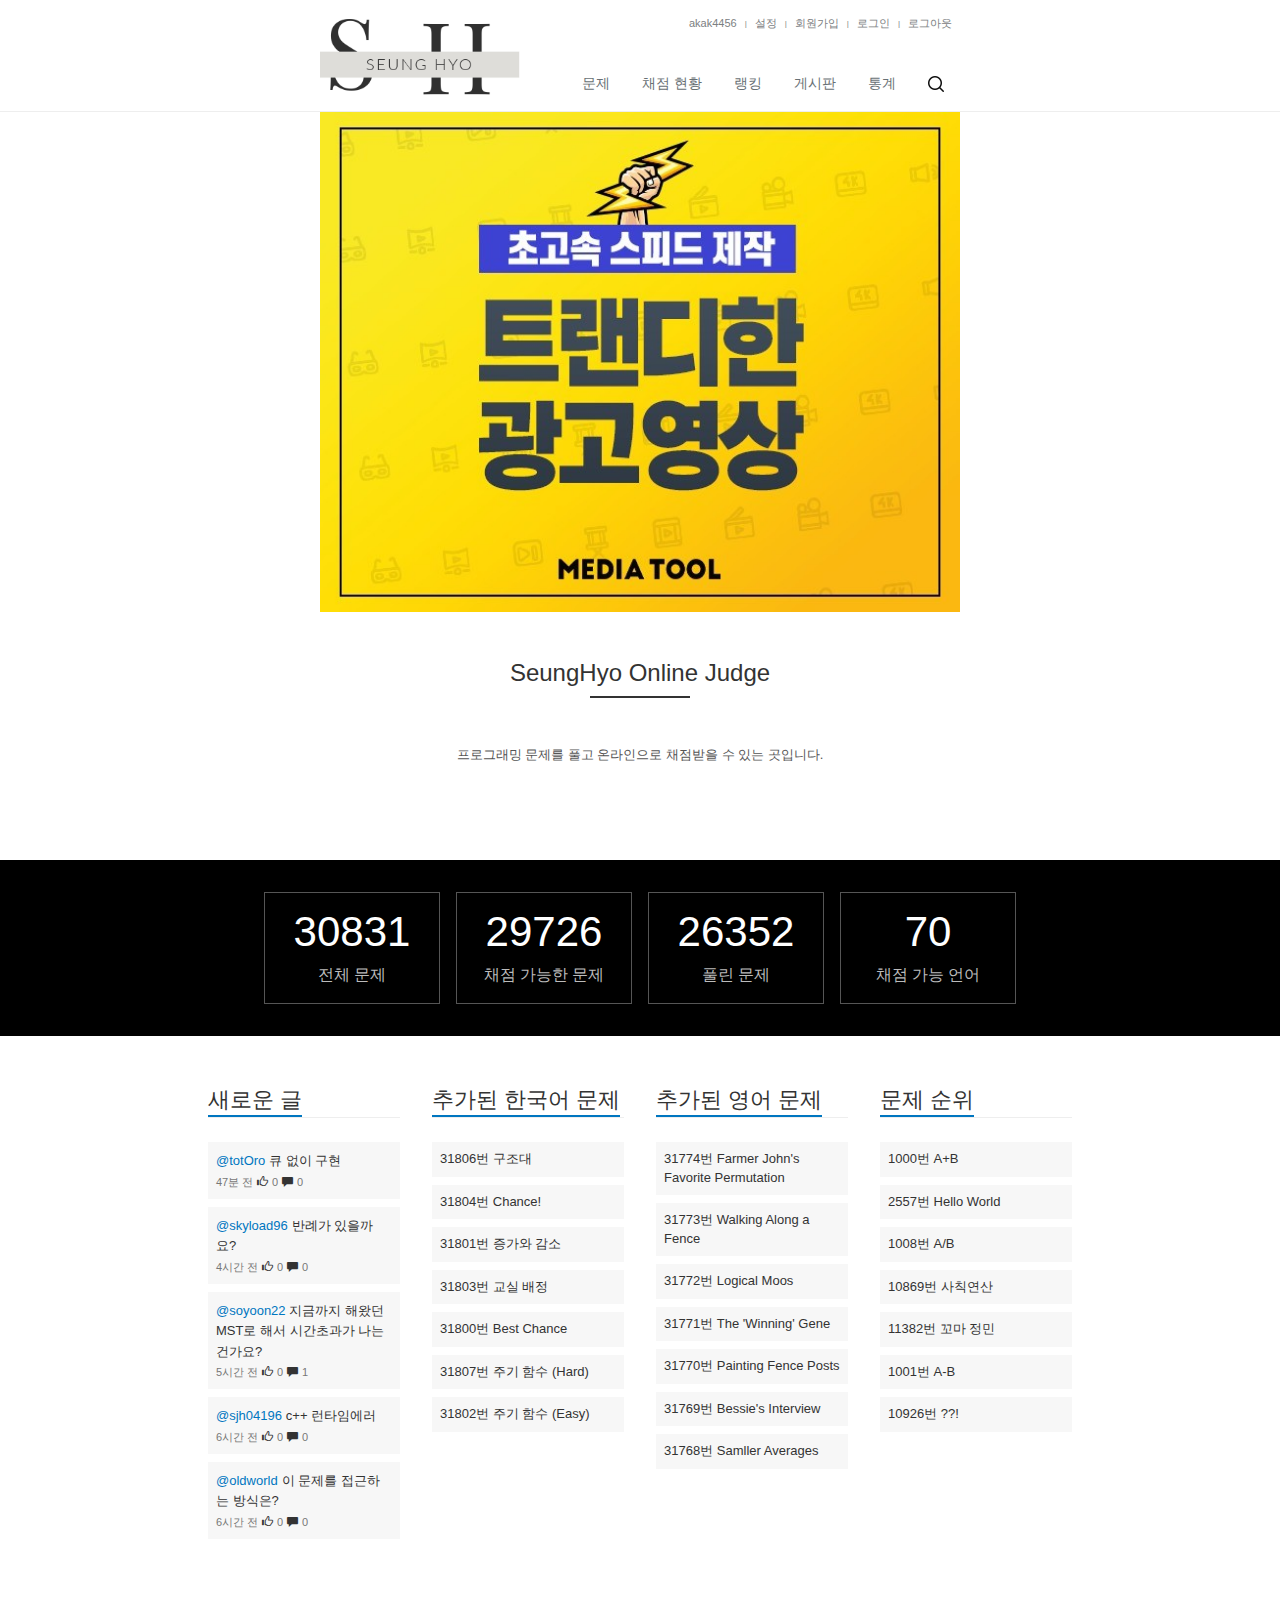
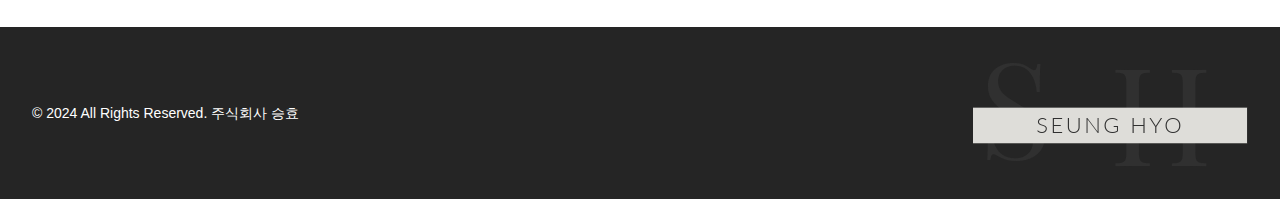
<file: index.html>
<!--
    알아야 할 것
    CSS 에서 display:flex 가 의미하는 것이 정확히 뭐지?
-->
<!DOCTYPE html>
<html lang="en">
<head>
    <meta charset="UTF-8">
    <meta name="viewport" content="width=device-width, initial-scale=1.0">
    <title>승효</title>
    <!-- icon 때문에 bootstrap 을 사용함 html, css 를 배우기 위해 icon 외의 bootstrap 기능은 사용하지 말 것-->
    <link rel="stylesheet" href="https://maxcdn.bootstrapcdn.com/bootstrap/3.3.7/css/bootstrap.min.css">
    <link rel="stylesheet" href="./css/header.css" />
    <link rel="stylesheet" href="./css/footer.css" />
    <style>
        main {
            text-align: center;
        }
        #mainAd {
            width: 50%;
            height: 500px;
        }
        #info {
            margin-top: 48px;
            text-align: center;
        }
        #info h2{
            font-size: 24px;
            color: #333;
            font-weight: 400;
        }
        #infoDivider{
            width: 100px;
            height: 2px;
            background-color: #333;
            margin: auto;
        }
        #info p{
            color: #555;
            font-size: 13px;
        }
        #statistics {
            background-color: black;
            display: flex;
            padding: 24px;
            padding-left: 20%;
            padding-right: 20%;
            margin-top: 96px;
        }
        #statistics div{
            border: 1px solid #555;
            padding-top: 16px;
            padding-bottom: 16px;
            flex: 1 1 0;
            margin: 8px;
        }
        #statistics h2 {
            font-size: 42px;
            color: white;
            margin: 0;
        }
        #statistics p {
            font-size: 16px;
            color: #bbb;
            margin: 0;
            margin-top: 8px;
        }
        #boardSummary {
            padding-left: 15%;
            padding-right: 15%;
            margin-top: 48px;
            display: flex;
        }

        #boardSummary .bottom-border {
            visibility: visible;
        }
        .boardSummaryTitleLink, .boardSummaryTitleLink:hover {
            text-decoration: none;
            font-size: 22px;
            color: #333;
        }
        .boardSummarySection {
            flex: 1 1 0;
            text-align: left;
            margin-left: 16px;
            margin-right: 16px;
        }
        .boardSummaryTitle {
            display: inline-block;
        }
        .boardSummaryContent {
            background-color: #f7f7f7;
            padding: 8px;
            margin-top: 8px;
            margin-bottom: 8px;
        }
        .boardSummaryContentFirst {
            margin-top: 24px;
        }
        .boardSummaryContentTo {
            color: #0076C0;
            font-size: 13px;
        }
        .boardSummaryContentSubject {
            color: #333;
            font-size: 13px;
        }
        .boardSummaryContentSmallText {
            color: #777;
            font-size: 11px;
        }
        .boardSummaryContentIcon {
            font-size: 11px;
        }
        #infoP {
            margin-top: 48px;
        }
        .boardSummaryContent p {
            color: #333;
            font-size: 13px;
            margin: 0;
        }
    </style>
</head>
<body>
    <header>
        <div id="headerInside">
            <img id="logo" src="./img/logo.png" />
            <div id="top-bar">
                <div id="login">
                    <ul>
                        <li><a href="#">akak4456</a></li>
                        <li><a href="#">설정</a></li>
                        <li><a href="#">회원가입</a></li>
                        <li><a href="#">로그인</a></li>
                        <li><a href="#">로그아웃</a></li>
                    </ul>
                </div>
                <nav>
                    <ul>
                        <li>
                            <div>
                                <a href="#">문제</a>
                                <div id="problem">
                                    <div id="problemBorderTop"></div>
                                    <div id="problemContent">
                                        <div class="problem-set">
                                            <h3>문제</h3>
                                            <ul>
                                                <li><a href="#">전체 문제</a></li>
                                                <li><a href="#">문제 출처</a></li>
                                                <li><a href="#">단계별로 풀어보기</a></li>
                                                <li><a href="#">알고리즘 분류</a></li>
                                                <li><a href="#">추가된 문제</a></li>
                                                <li><a href="#">문제 순위</a></li>
                                                <li><a href="#">북마크</a></li>
                                            </ul>
                                        </div>
                                        <div class="problem-set">
                                            <h3>문제</h3>
                                            <ul>
                                                <li><a href="#">내가 실패한 문제</a></li>
                                                <li><a href="#">내가 못 푼 문제</a></li>
                                                <li><a href="#">나만 푼 문제</a></li>
                                                <li><a href="#">푼 사람이 한 명인 문제</a></li>
                                                <li><a href="#">아무도 못 푼 문제</a></li>
                                                <li><a href="#">최근 제출된 문제</a></li>
                                                <li><a href="#">최근 풀린 문제</a></li>
                                                <li><a href="#">안 푼 문제 랜덤</a></li>
                                                <li><a href="#">전체 문제 랜덤</a></li>
                                            </ul>
                                        </div>
                                        <div class="problem-set">
                                            <h3>문제</h3>
                                            <ul>
                                                <li><a href="#">ICPC</a></li>
                                                <li><a href="#">Olympiad</a></li>
                                                <li><a href="#">한국정보올림피아드</a></li>
                                                <li><a href="#">한국정보올림피아드시도지역본선</a></li>
                                                <li><a href="#">전국 대학생 프로그래밍 대회 동아리 연합</a></li>
                                                <li><a href="#">대학교 대회</a></li>
                                                <li><a href="#">카카오 코드 페스티벌</a></li>
                                                <li><a href="#">Coder's High</a></li>
                                            </ul>
                                        </div>
                                        <div class="problem-set">
                                            <h3>문제</h3>
                                            <ul>
                                                <li><a href="#">Regionals</a></li>
                                                <li><a href="#">World Finals</a></li>
                                                <li><a href="#">Korea Regional</a></li>
                                                <li><a href="#">Africa and the Middle East Regionals</a></li>
                                                <li><a href="#">Europe Regionals</a></li>
                                                <li><a href="#">Latin America Regionals</a></li>
                                                <li><a href="#">North America Regionals</a></li>
                                                <li><a href="#">South Pacific Regionals</a></li>
                                            </ul>
                                        </div>
                                    </div>
                                    <div id="problemBorderBottom"></div>
                                </div>
                            </div>
                        </li>
                        <li>
                            <div>
                                <a href="#">채점 현황</a>
                                <div class="bottom-border"></div>
                            </div>
                        </li>
                        <li>
                            <div>
                                <a href="#">랭킹</a>
                                <div class="bottom-border"></div>
                            </div>
                        </li>
                        <li>
                            <div>
                                <a href="#">게시판</a>
                                <div class="bottom-border"></div>
                            </div>
                            <div>
                                <a href="#">통계</a>
                                <div class="bottom-border"></div>
                            </div>
                        </li>
                        <li>
                            <div>
                                <a href="#"><img id="search" src="./img/search.png" /></a>
                                <div class="bottom-border"></div>
                            </div>
                        </li>
                    </ul>
                </nav>
            </div>
        </div>
        <hr>
        <div>

        </div>
    </header>
    <main>
        <article>
            <img id="mainAd" src="./img/adsample.jpg" >
        </article>
        <article id="info">
            <h2>SeungHyo Online Judge</h2>
            <div id="infoDivider"></div>
            <p id="infoP">프로그래밍 문제를 풀고 온라인으로 채점받을 수 있는 곳입니다.</p>
        </article>
        <article id="statistics">
            <div>
                <h2>30831</h2>
                <p>전체 문제</p>
            </div>
            <div>
                <h2>29726</h2>
                <p>채점 가능한 문제</p>
            </div>
            <div>
                <h2>26352</h2>
                <p>풀린 문제</p>
            </div>
            <div>
                <h2>70</h2>
                <p>채점 가능 언어</p>
            </div>
        </article>
        <article id="boardSummary">
            <div class="boardSummarySection">
                <div class="boardSummaryTitle">
                    <a href="#" class="boardSummaryTitleLink">새로운 글</a>
                    <div class="bottom-border"></div>
                </div>
                <hr>
                <div class="boardSummaryContent boardSummaryContentFirst">
                    <div class="boardSummaryContentTop">
                        <a href="#" class="boardSummaryContentTo">@totOro</a>
                        <a href="#" class="boardSummaryContentSubject">큐 없이 구현</a>
                    </div>
                    <div class="boardSummaryContentBottom">
                        <span class="boardSummaryContentSmallText">47분 전</span>
                        <span class="boardSummaryContentIcon glyphicon glyphicon-thumbs-up"></span>
                        <span class="boardSummaryContentSmallText">0</span>
                        <span class="boardSummaryContentIcon glyphicon glyphicon-comment"></span>
                        <span class="boardSummaryContentSmallText">0</span>
                    </div>
                </div>
                <div class="boardSummaryContent">
                    <div class="boardSummaryContentTop">
                        <a href="#" class="boardSummaryContentTo">@skyload96</a>
                        <a href="#" class="boardSummaryContentSubject">반례가 있을까요?</a>
                    </div>
                    <div class="boardSummaryContentBottom">
                        <span class="boardSummaryContentSmallText">4시간 전</span>
                        <span class="boardSummaryContentIcon glyphicon glyphicon-thumbs-up"></span>
                        <span class="boardSummaryContentSmallText">0</span>
                        <span class="boardSummaryContentIcon glyphicon glyphicon-comment"></span>
                        <span class="boardSummaryContentSmallText">0</span>
                    </div>
                </div>
                <div class="boardSummaryContent">
                    <div class="boardSummaryContentTop">
                        <a href="#" class="boardSummaryContentTo">@soyoon22</a>
                        <a href="#" class="boardSummaryContentSubject">지금까지 해왔던 MST로 해서 시간초과가 나는 건가요?</a>
                    </div>
                    <div class="boardSummaryContentBottom">
                        <span class="boardSummaryContentSmallText">5시간 전</span>
                        <span class="boardSummaryContentIcon glyphicon glyphicon-thumbs-up"></span>
                        <span class="boardSummaryContentSmallText">0</span>
                        <span class="boardSummaryContentIcon glyphicon glyphicon-comment"></span>
                        <span class="boardSummaryContentSmallText">1</span>
                    </div>
                </div>
                <div class="boardSummaryContent">
                    <div class="boardSummaryContentTop">
                        <a href="#" class="boardSummaryContentTo">@sjh04196</a>
                        <a href="#" class="boardSummaryContentSubject">c++ 런타임에러</a>
                    </div>
                    <div class="boardSummaryContentBottom">
                        <span class="boardSummaryContentSmallText">6시간 전</span>
                        <span class="boardSummaryContentIcon glyphicon glyphicon-thumbs-up"></span>
                        <span class="boardSummaryContentSmallText">0</span>
                        <span class="boardSummaryContentIcon glyphicon glyphicon-comment"></span>
                        <span class="boardSummaryContentSmallText">0</span>
                    </div>
                </div>
                <div class="boardSummaryContent">
                    <div class="boardSummaryContentTop">
                        <a href="#" class="boardSummaryContentTo">@oldworld</a>
                        <a href="#" class="boardSummaryContentSubject">이 문제를 접근하는 방식은?</a>
                    </div>
                    <div class="boardSummaryContentBottom">
                        <span class="boardSummaryContentSmallText">6시간 전</span>
                        <span class="boardSummaryContentIcon glyphicon glyphicon-thumbs-up"></span>
                        <span class="boardSummaryContentSmallText">0</span>
                        <span class="boardSummaryContentIcon glyphicon glyphicon-comment"></span>
                        <span class="boardSummaryContentSmallText">0</span>
                    </div>
                </div>
            </div>
            <div class="boardSummarySection">
                <div class="boardSummaryTitle">
                    <a href="#" class="boardSummaryTitleLink">추가된 한국어 문제</a>
                    <div class="bottom-border"></div>
                </div>
                <hr>
                <div class="boardSummaryContent boardSummaryContentFirst">
                    <p>31806번 구조대</p>
                </div>
                <div class="boardSummaryContent">
                    <p>31804번 Chance!</p>
                </div>
                <div class="boardSummaryContent">
                    <p>31801번 증가와 감소</p>
                </div>
                <div class="boardSummaryContent">
                    <p>31803번 교실 배정</p>
                </div>
                <div class="boardSummaryContent">
                    <p>31800번 Best Chance</p>
                </div>
                <div class="boardSummaryContent">
                    <p>31807번 주기 함수 (Hard)</p>
                </div>
                <div class="boardSummaryContent">
                    <p>31802번 주기 함수 (Easy)</p>
                </div>
            </div>
            <div class="boardSummarySection">
                <div class="boardSummaryTitle">
                    <a href="#" class="boardSummaryTitleLink">추가된 영어 문제</a>
                    <div class="bottom-border"></div>
                </div>
                <hr>
                <div class="boardSummaryContent boardSummaryContentFirst">
                    <p>31774번 Farmer John's Favorite Permutation</p>
                </div>
                <div class="boardSummaryContent">
                    <p>31773번 Walking Along a Fence</p>
                </div>
                <div class="boardSummaryContent">
                    <p>31772번 Logical Moos</p>
                </div>
                <div class="boardSummaryContent">
                    <p>31771번 The 'Winning' Gene</p>
                </div>
                <div class="boardSummaryContent">
                    <p>31770번 Painting Fence Posts</p>
                </div>
                <div class="boardSummaryContent">
                    <p>31769번 Bessie's Interview</p>
                </div>
                <div class="boardSummaryContent">
                    <p>31768번 Samller Averages</p>
                </div>
            </div>
            <div class="boardSummarySection">
                <div class="boardSummaryTitle">
                    <a href="#" class="boardSummaryTitleLink">문제 순위</a>
                    <div class="bottom-border"></div>
                </div>
                <hr>
                <div class="boardSummaryContent boardSummaryContentFirst">
                    <p>1000번 A+B</p>
                </div>
                <div class="boardSummaryContent">
                    <p>2557번 Hello World</p>
                </div>
                <div class="boardSummaryContent">
                    <p>1008번 A/B</p>
                </div>
                <div class="boardSummaryContent">
                    <p>10869번 사칙연산</p>
                </div>
                <div class="boardSummaryContent">
                    <p>11382번 꼬마 정민</p>
                </div>
                <div class="boardSummaryContent">
                    <p>1001번 A-B</p>
                </div>
                <div class="boardSummaryContent">
                    <p>10926번 ??!</p>
                </div>
            </div>
        </article>
        <br><br><br><br>
    </main>
    <footer>
        <span>© 2024 All Rights Reserved.</span>
        &nbsp;
        <span>주식회사 승효</span>
        <img src="./img/logo.png">
    </footer>
</body>
</html>
</file>
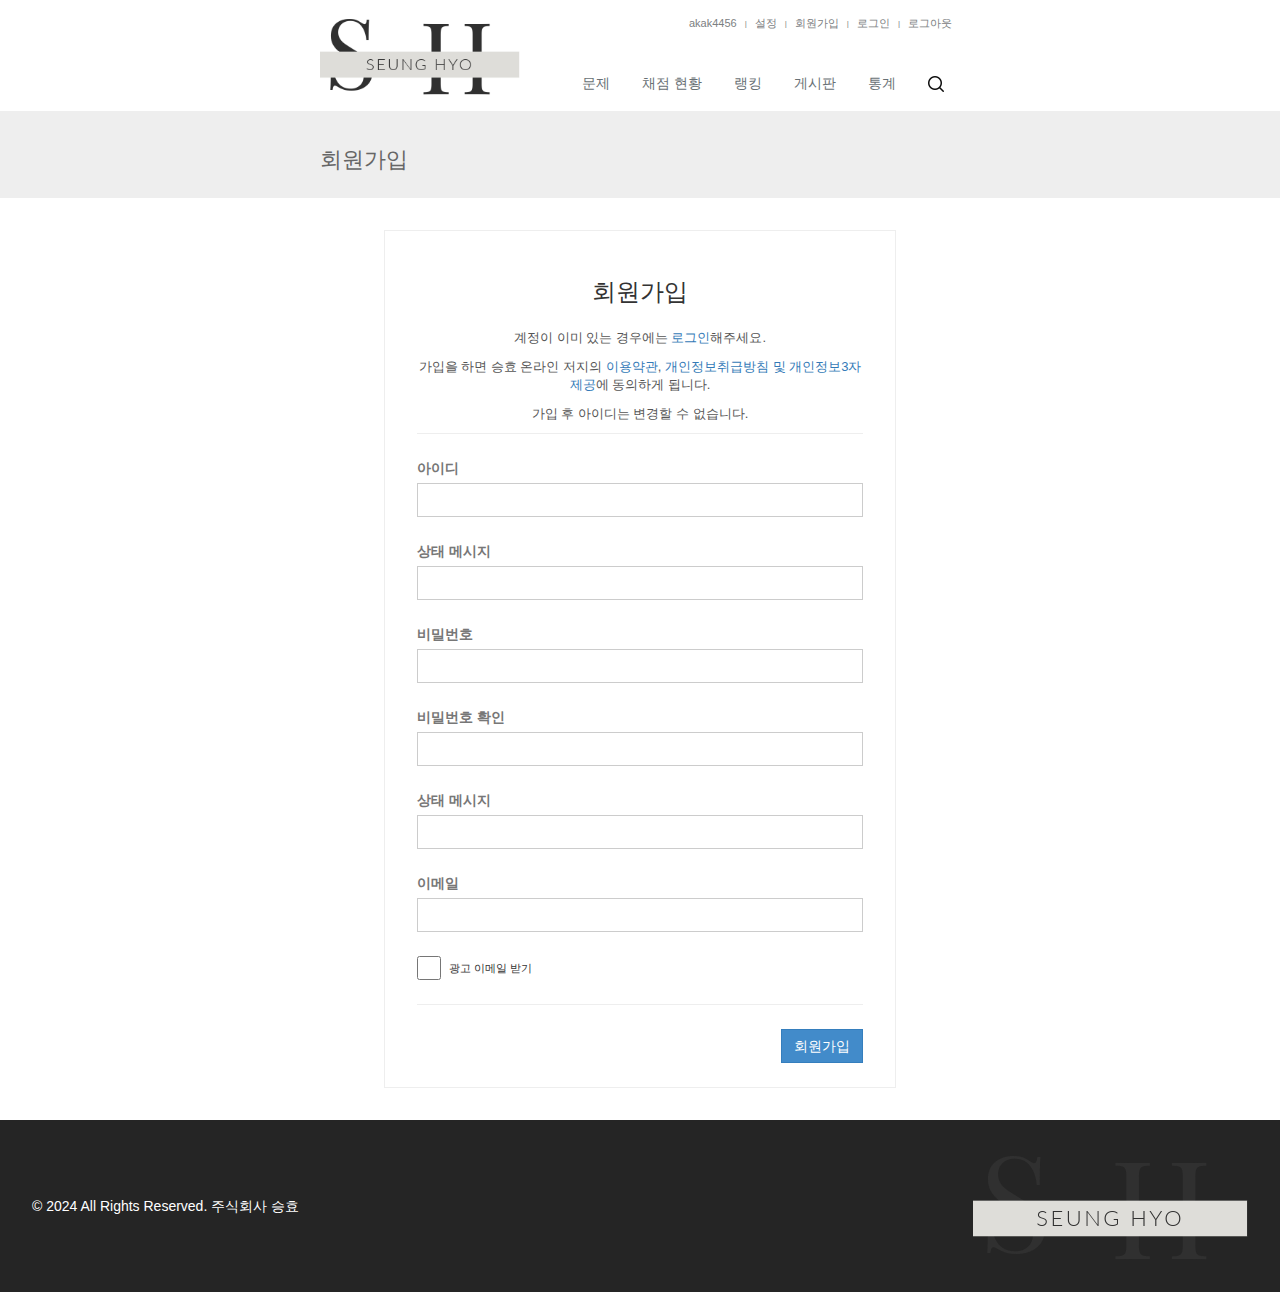
<file: join.html>
<!DOCTYPE html>
<html lang="en">
<head>
    <meta charset="UTF-8">
    <meta name="viewport" content="width=device-width, initial-scale=1.0">
    <title>승효</title>
    <!-- icon 때문에 bootstrap 을 사용함 html, css 를 배우기 위해 icon 외의 bootstrap 기능은 사용하지 말 것-->
    <link rel="stylesheet" href="https://maxcdn.bootstrapcdn.com/bootstrap/3.3.7/css/bootstrap.min.css">
    <link rel="stylesheet" href="./css/header.css" />
    <link rel="stylesheet" href="./css/footer.css" />
    <style>
        #joinTitle {
            padding-top: 16px;
            padding-bottom: 16px;
            padding-left: 25%;
            padding-right: 25%;
            background-color: #eee;
        }
        #joinTitle h1 {
            font-size: 22px;
            color: #666;
        }
        #joinMain {
            margin-top: 32px;
            margin-bottom: 32px;
            padding-left: 30%;
            padding-right: 30%;
        }
        #joinMain fieldset{
            border: solid 1px #eee;
            padding-left: 32px;
            padding-right: 32px;
        }
        #joinMain fieldset h2{
            font-size: 24px;
            text-align: center;
            margin-top: 48px;
            color: #333;
        }
        #joinMain fieldset p{
            color: #555;
            font-size: 13px;
            text-align: center;
        }
        #joinMain fieldset p:first-of-type {
            margin-top: 24px;
        }
        #joinMain fieldset hr{
            background-color: #eee;
        }
        label[for=user_id]{
            margin-top: 24px;
            display: block;
            color: #777;
        }
        label[for=user_msg]{
            margin-top: 24px;
            display: block;
            color: #777;
        }
        label[for=user_pw]{
            margin-top: 24px;
            display: block;
            color: #777;
        }
        label[for=user_pw_chk]{
            margin-top: 24px;
            display: block;
            color: #777;
        }
        label[for=user_group]{
            margin-top: 24px;
            display: block;
            color: #777;
        }
        label[for=user_email]{
            margin-top: 24px;
            display: block;
            color: #777;
        }
        #joinMain fieldset input:not([type=submit]) {
            width: 100%;
            height: 34px;
            border: 1px solid #ccc;
        }
        #joinMain fieldset input[type=checkbox] {
            width: 24px;
            height: 24px;
            margin: 0;
        }
        #user-receive-email {
            display: flex;
            align-items: start;
            margin-top: 24px;
        }
        #user-receive-email span{
            margin: 0;
            font-size: 11px;
            margin-top: auto;
            margin-bottom: auto;
            margin-left: 8px;
        }
        #divider2 {
            margin-top: 24px;
        }
        #joinMain fieldset input[type=submit] {
            background-color: #428bca;
            color: white;
            font-size: 14px;
            padding: 6px 12px;
            border: 1px solid#357ebd;
            margin-top: 24px;
            margin-bottom: 24px;
        }
        #joinBtnDiv {
            text-align: right;
        }
    </style>
</head>
<body>
    <header>
        <div id="headerInside">
            <img id="logo" src="./img/logo.png" />
            <div id="top-bar">
                <div id="login">
                    <ul>
                        <li><a href="#">akak4456</a></li>
                        <li><a href="#">설정</a></li>
                        <li><a href="#">회원가입</a></li>
                        <li><a href="#">로그인</a></li>
                        <li><a href="#">로그아웃</a></li>
                    </ul>
                </div>
                <nav>
                    <ul>
                        <li>
                            <div>
                                <a href="#">문제</a>
                                <div id="problem">
                                    <div id="problemBorderTop"></div>
                                    <div id="problemContent">
                                        <div class="problem-set">
                                            <h3>문제</h3>
                                            <ul>
                                                <li><a href="#">전체 문제</a></li>
                                                <li><a href="#">문제 출처</a></li>
                                                <li><a href="#">단계별로 풀어보기</a></li>
                                                <li><a href="#">알고리즘 분류</a></li>
                                                <li><a href="#">추가된 문제</a></li>
                                                <li><a href="#">문제 순위</a></li>
                                                <li><a href="#">북마크</a></li>
                                            </ul>
                                        </div>
                                        <div class="problem-set">
                                            <h3>문제</h3>
                                            <ul>
                                                <li><a href="#">내가 실패한 문제</a></li>
                                                <li><a href="#">내가 못 푼 문제</a></li>
                                                <li><a href="#">나만 푼 문제</a></li>
                                                <li><a href="#">푼 사람이 한 명인 문제</a></li>
                                                <li><a href="#">아무도 못 푼 문제</a></li>
                                                <li><a href="#">최근 제출된 문제</a></li>
                                                <li><a href="#">최근 풀린 문제</a></li>
                                                <li><a href="#">안 푼 문제 랜덤</a></li>
                                                <li><a href="#">전체 문제 랜덤</a></li>
                                            </ul>
                                        </div>
                                        <div class="problem-set">
                                            <h3>문제</h3>
                                            <ul>
                                                <li><a href="#">ICPC</a></li>
                                                <li><a href="#">Olympiad</a></li>
                                                <li><a href="#">한국정보올림피아드</a></li>
                                                <li><a href="#">한국정보올림피아드시도지역본선</a></li>
                                                <li><a href="#">전국 대학생 프로그래밍 대회 동아리 연합</a></li>
                                                <li><a href="#">대학교 대회</a></li>
                                                <li><a href="#">카카오 코드 페스티벌</a></li>
                                                <li><a href="#">Coder's High</a></li>
                                            </ul>
                                        </div>
                                        <div class="problem-set">
                                            <h3>문제</h3>
                                            <ul>
                                                <li><a href="#">Regionals</a></li>
                                                <li><a href="#">World Finals</a></li>
                                                <li><a href="#">Korea Regional</a></li>
                                                <li><a href="#">Africa and the Middle East Regionals</a></li>
                                                <li><a href="#">Europe Regionals</a></li>
                                                <li><a href="#">Latin America Regionals</a></li>
                                                <li><a href="#">North America Regionals</a></li>
                                                <li><a href="#">South Pacific Regionals</a></li>
                                            </ul>
                                        </div>
                                    </div>
                                    <div id="problemBorderBottom"></div>
                                </div>
                            </div>
                        </li>
                        <li>
                            <div>
                                <a href="#">채점 현황</a>
                                <div class="bottom-border"></div>
                            </div>
                        </li>
                        <li>
                            <div>
                                <a href="#">랭킹</a>
                                <div class="bottom-border"></div>
                            </div>
                        </li>
                        <li>
                            <div>
                                <a href="#">게시판</a>
                                <div class="bottom-border"></div>
                            </div>
                            <div>
                                <a href="#">통계</a>
                                <div class="bottom-border"></div>
                            </div>
                        </li>
                        <li>
                            <div>
                                <a href="#"><img id="search" src="./img/search.png" /></a>
                                <div class="bottom-border"></div>
                            </div>
                        </li>
                    </ul>
                </nav>
            </div>
        </div>
        <hr>
        <div>

        </div>
    </header>
    <main>
        <article id="joinTitle">
                <h1>회원가입</h1>
        </article>
        <article id="joinMain">
            <form action="" method="">
                <fieldset>
                    <h2>회원가입</h2>
                    <p>계정이 이미 있는 경우에는 <a href="#">로그인</a>해주세요.</p>
                    <p>가입을 하면 승효 온라인 저지의 <a href="#">이용약관</a>, <a href="#">개인정보취급방침 및 개인정보3자제공</a>에 동의하게 됩니다.</p>
                    <p>가입 후 아이디는 변경할 수 없습니다.</p>
                    <hr>
                    <label for="user_id">아이디</label>
                    <input type="text" id="user_id">
                    <label for="user_msg">상태 메시지</label>
                    <input type="text" id="user_msg">
                    <label for="user_pw">비밀번호</label>
                    <input type="password" id="user_pw">
                    <label for="user_pw_chk">비밀번호 확인</label>
                    <input type="password" id="user_pw_chk">
                    <label for="user_group">상태 메시지</label>
                    <input type="text" id="user_group">
                    <label for="user_email">이메일</label>
                    <input type="email" id="user_email">
                    <div id="user-receive-email">
                        <input type="checkbox"> <span>광고 이메일 받기</span>
                    </div>
                    <hr id="divider2">
                    <div id="joinBtnDiv">
                        <input type="submit" value="회원가입">
                    </div>
                </fieldset>
            </form>
        </article>
    </main>
    <footer>
        <span>© 2024 All Rights Reserved.</span>
        &nbsp;
        <span>주식회사 승효</span>
        <img src="./img/logo.png">
    </footer>
</body>
</html>
</file>
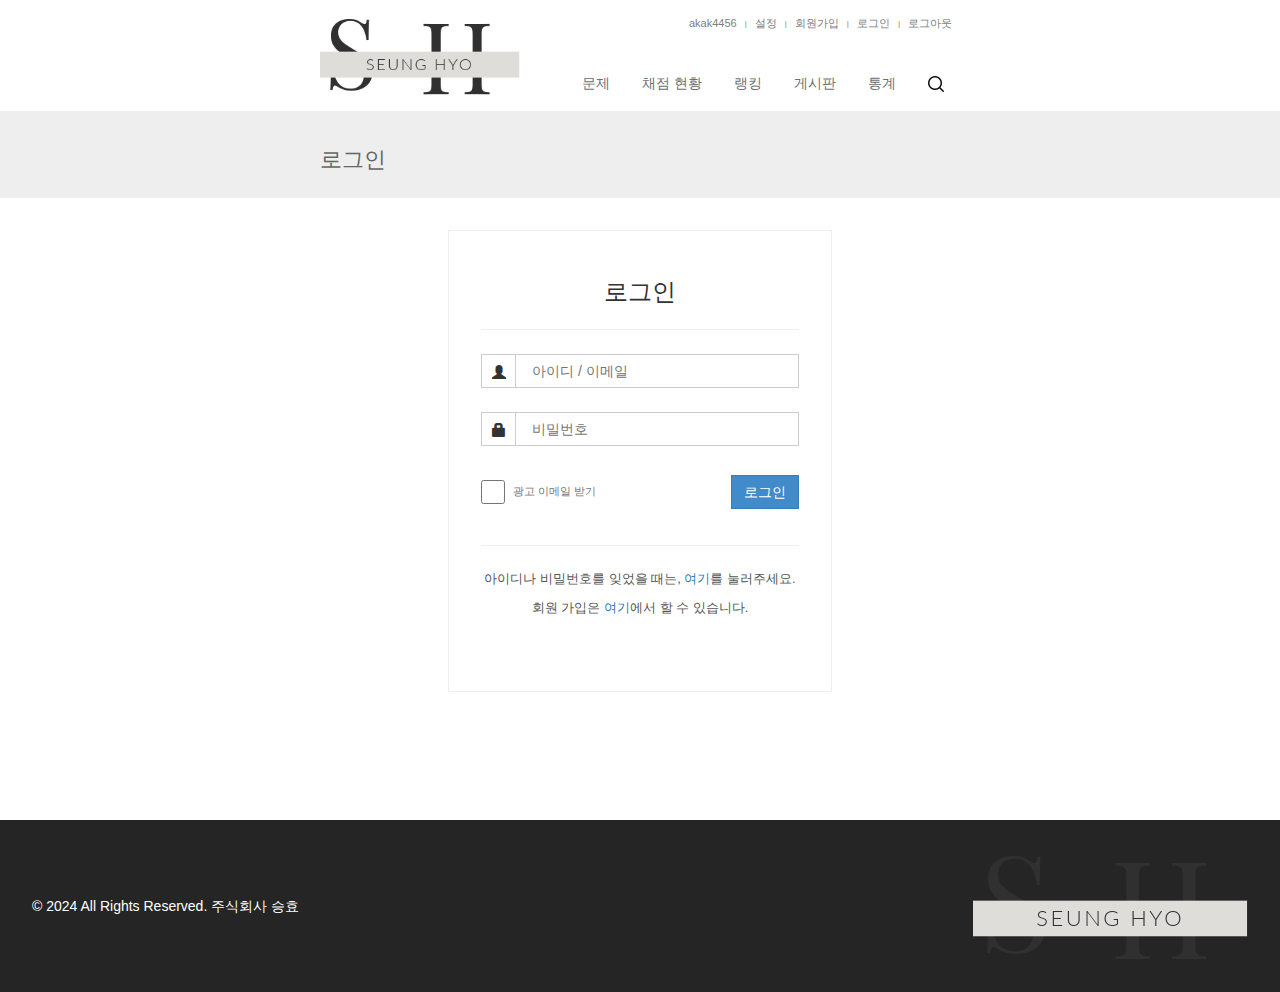
<file: login.html>
<!DOCTYPE html>
<html lang="en">
<head>
    <meta charset="UTF-8">
    <meta name="viewport" content="width=device-width, initial-scale=1.0">
    <title>승효</title>
    <!-- icon 때문에 bootstrap 을 사용함 html, css 를 배우기 위해 icon 외의 bootstrap 기능은 사용하지 말 것-->
    <link rel="stylesheet" href="https://maxcdn.bootstrapcdn.com/bootstrap/3.3.7/css/bootstrap.min.css">
    <link rel="stylesheet" href="./css/header.css" />
    <link rel="stylesheet" href="./css/footer.css" />
    <style>
        #loginTitle {
            padding-top: 16px;
            padding-bottom: 16px;
            padding-left: 25%;
            padding-right: 25%;
            background-color: #eee;
        }
        #loginTitle h1 {
            font-size: 22px;
            color: #666;
        }
        #loginMain {
            margin-top: 32px;
            margin-bottom: 128px;
            padding-left: 35%;
            padding-right: 35%;
        }
        #loginMain fieldset{
            border: solid 1px #eee;
            padding-left: 32px;
            padding-right: 32px;
            padding-bottom: 64px;
        }
        #loginMain fieldset h2{
            font-size: 24px;
            text-align: center;
            margin-top: 48px;
            color: #333;
        }
        #loginMain hr {
            background-color: #eee;
            margin-bottom: 24px;
        }
        #divider1 {
            margin-top: 24px;
        }
        #loginMain fieldset input:not([type=submit], [type=checkbox]) {
            
            height: 34px;
            border: 1px solid #ccc;
            flex: 1;
            padding: 16px;
        }
        label[for=user_id] {
            margin: 0;
        }
        .glyphicon-border {
            display: flex;
            width: 34px;
            height: 34px;
            border: 1px solid #ccc;
            border-right: 0px;
        }
        .glyphicon-border>span {
            margin:auto;
        }
        .loginRow {
            display: flex;
            margin-top: 24px;
        }
        .login-submit-row {
            display: flex;
            margin-top: 24px;
            margin-bottom: 36px;
        }
        .login-remain {
            display: flex;
            align-items: start;
        }
        .login-remain span {
            font-size: 11px;
            color: #777;
            margin-top: auto;
            margin-bottom: auto;
            margin-left: 8px;
        }
        #loginMain fieldset input[type=checkbox] {
            width: 24px;
            height: 24px;
            margin: 0;
            margin-top: auto;
            margin-bottom: auto;
        }
        #loginMain fieldset input[type=submit] {
            background-color: #428bca;
            color: white;
            font-size: 14px;
            padding: 6px 12px;
            border: 1px solid#357ebd;
            margin-left: auto;
        }
        #loginMain fieldset p{
            color: #555;
            font-size: 13px;
            text-align: center;
        }
        #divider2 {
            margin-bottom: 24px;
        }
    </style>
</head>
<body>
    <header>
        <div id="headerInside">
            <img id="logo" src="./img/logo.png" />
            <div id="top-bar">
                <div id="login">
                    <ul>
                        <li><a href="#">akak4456</a></li>
                        <li><a href="#">설정</a></li>
                        <li><a href="#">회원가입</a></li>
                        <li><a href="#">로그인</a></li>
                        <li><a href="#">로그아웃</a></li>
                    </ul>
                </div>
                <nav>
                    <ul>
                        <li>
                            <div>
                                <a href="#">문제</a>
                                <div id="problem">
                                    <div id="problemBorderTop"></div>
                                    <div id="problemContent">
                                        <div class="problem-set">
                                            <h3>문제</h3>
                                            <ul>
                                                <li><a href="#">전체 문제</a></li>
                                                <li><a href="#">문제 출처</a></li>
                                                <li><a href="#">단계별로 풀어보기</a></li>
                                                <li><a href="#">알고리즘 분류</a></li>
                                                <li><a href="#">추가된 문제</a></li>
                                                <li><a href="#">문제 순위</a></li>
                                                <li><a href="#">북마크</a></li>
                                            </ul>
                                        </div>
                                        <div class="problem-set">
                                            <h3>문제</h3>
                                            <ul>
                                                <li><a href="#">내가 실패한 문제</a></li>
                                                <li><a href="#">내가 못 푼 문제</a></li>
                                                <li><a href="#">나만 푼 문제</a></li>
                                                <li><a href="#">푼 사람이 한 명인 문제</a></li>
                                                <li><a href="#">아무도 못 푼 문제</a></li>
                                                <li><a href="#">최근 제출된 문제</a></li>
                                                <li><a href="#">최근 풀린 문제</a></li>
                                                <li><a href="#">안 푼 문제 랜덤</a></li>
                                                <li><a href="#">전체 문제 랜덤</a></li>
                                            </ul>
                                        </div>
                                        <div class="problem-set">
                                            <h3>문제</h3>
                                            <ul>
                                                <li><a href="#">ICPC</a></li>
                                                <li><a href="#">Olympiad</a></li>
                                                <li><a href="#">한국정보올림피아드</a></li>
                                                <li><a href="#">한국정보올림피아드시도지역본선</a></li>
                                                <li><a href="#">전국 대학생 프로그래밍 대회 동아리 연합</a></li>
                                                <li><a href="#">대학교 대회</a></li>
                                                <li><a href="#">카카오 코드 페스티벌</a></li>
                                                <li><a href="#">Coder's High</a></li>
                                            </ul>
                                        </div>
                                        <div class="problem-set">
                                            <h3>문제</h3>
                                            <ul>
                                                <li><a href="#">Regionals</a></li>
                                                <li><a href="#">World Finals</a></li>
                                                <li><a href="#">Korea Regional</a></li>
                                                <li><a href="#">Africa and the Middle East Regionals</a></li>
                                                <li><a href="#">Europe Regionals</a></li>
                                                <li><a href="#">Latin America Regionals</a></li>
                                                <li><a href="#">North America Regionals</a></li>
                                                <li><a href="#">South Pacific Regionals</a></li>
                                            </ul>
                                        </div>
                                    </div>
                                    <div id="problemBorderBottom"></div>
                                </div>
                            </div>
                        </li>
                        <li>
                            <div>
                                <a href="#">채점 현황</a>
                                <div class="bottom-border"></div>
                            </div>
                        </li>
                        <li>
                            <div>
                                <a href="#">랭킹</a>
                                <div class="bottom-border"></div>
                            </div>
                        </li>
                        <li>
                            <div>
                                <a href="#">게시판</a>
                                <div class="bottom-border"></div>
                            </div>
                            <div>
                                <a href="#">통계</a>
                                <div class="bottom-border"></div>
                            </div>
                        </li>
                        <li>
                            <div>
                                <a href="#"><img id="search" src="./img/search.png" /></a>
                                <div class="bottom-border"></div>
                            </div>
                        </li>
                    </ul>
                </nav>
            </div>
        </div>
        <hr>
        <div>

        </div>
    </header>
    <main>
        <article id="loginTitle">
            <h1>로그인</h1>
        </article>
        <article id="loginMain">
            <form action="" method="">
                <fieldset>
                    <h2>로그인</h2>
                    <hr id="divider1">
                    <div class="loginRow">
                        <label for="user_id">
                            <div class="glyphicon-border">
                                <span class="glyphicon glyphicon-user"></span>
                            </div>
                        </label>
                        <input type="text" id="user_id" placeholder="아이디 / 이메일">
                    </div>
                    <div class="loginRow">
                        <label for="user_pw">
                            <div class="glyphicon-border">
                                <span class="glyphicon glyphicon-lock"></span>
                            </div>
                        </label>
                        <input type="password" id="user_pw" placeholder="비밀번호">
                    </div>
                    <div class="login-submit-row">
                        <div class="login-remain">
                            <input type="checkbox"> <span>광고 이메일 받기</span>
                        </div>
                        <input type="submit" value="로그인">
                    </div>
                    <hr id="divider2">
                    <p>아이디나 비밀번호를 잊었을 때는, <a href="#">여기</a>를 눌러주세요.</p>
                    <p>회원 가입은 <a href="#">여기</a>에서 할 수 있습니다.</p>
                </fieldset>
            </form>
        </article>
    </main>
    <footer>
        <span>© 2024 All Rights Reserved.</span>
        &nbsp;
        <span>주식회사 승효</span>
        <img src="./img/logo.png">
    </footer>
</body>
</html>
</file>
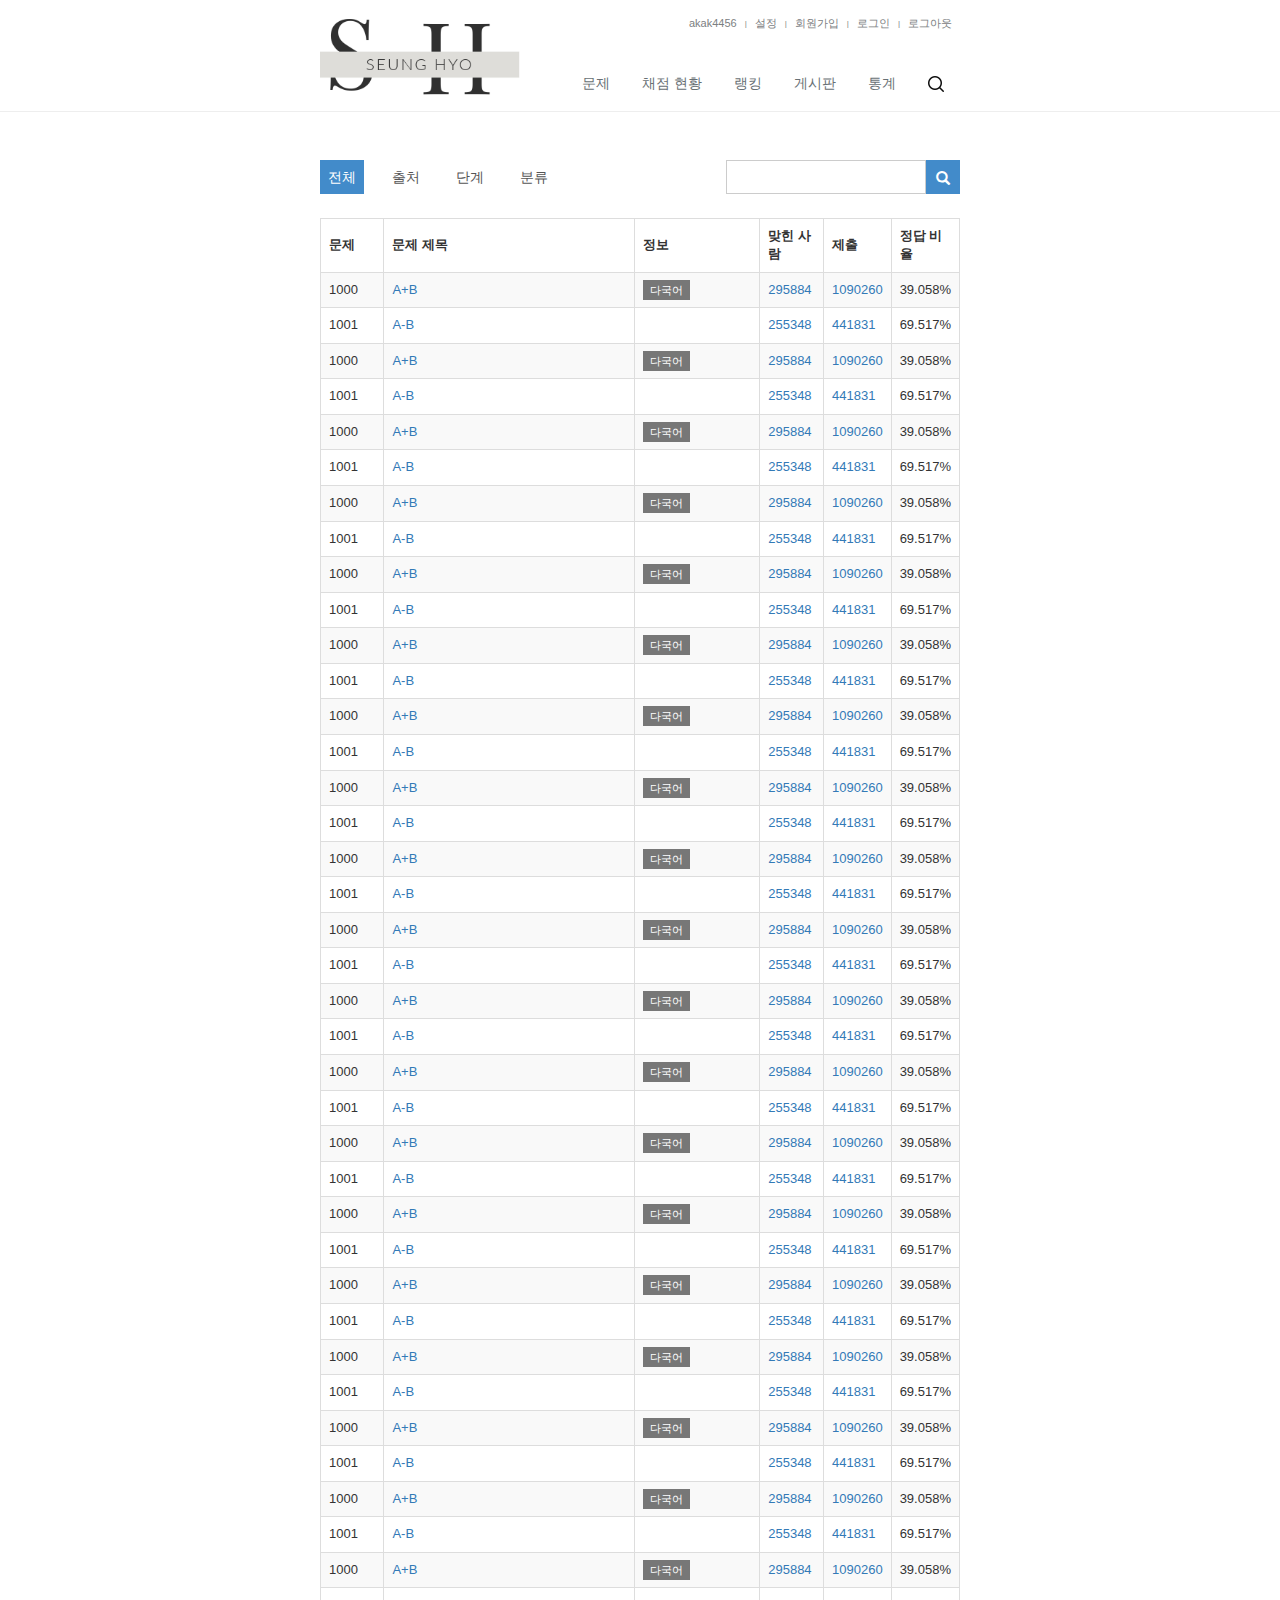
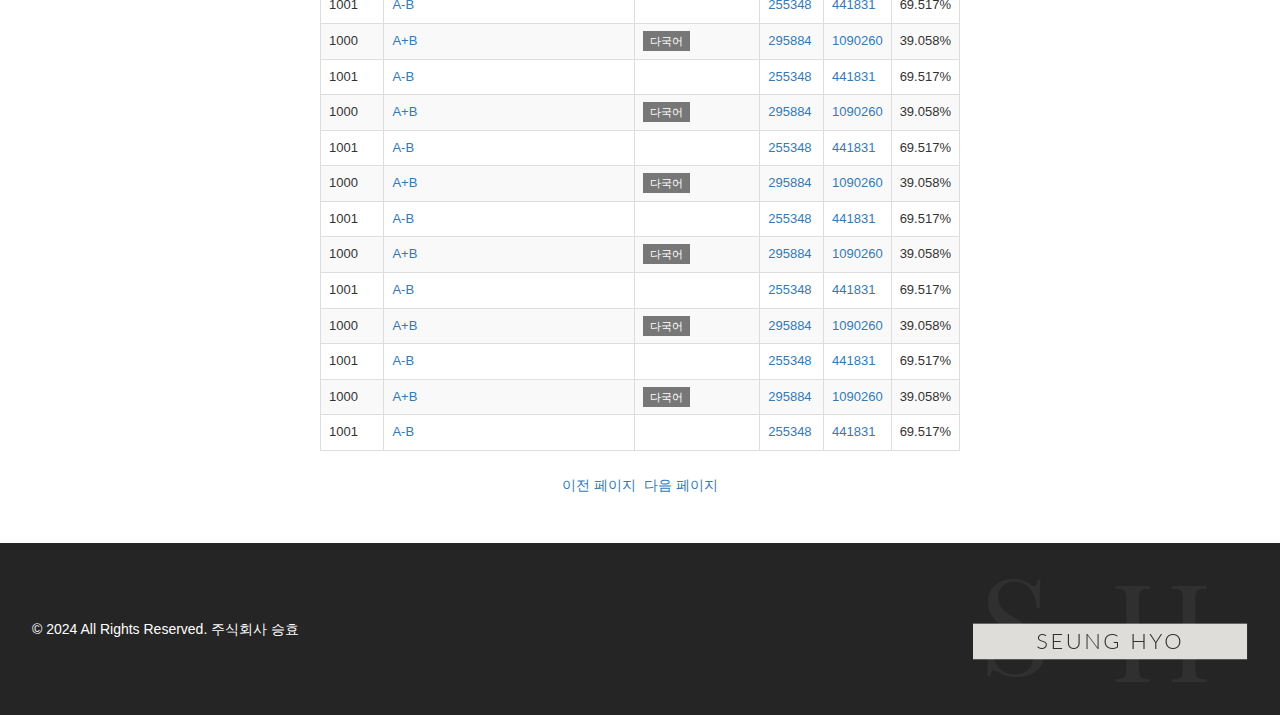
<file: problem-list.html>
<!DOCTYPE html>
<html lang="en">
<head>
    <meta charset="UTF-8">
    <meta name="viewport" content="width=device-width, initial-scale=1.0">
    <title>승효</title>
    <!-- icon 때문에 bootstrap 을 사용함 html, css 를 배우기 위해 icon 외의 bootstrap 기능은 사용하지 말 것-->
    <link rel="stylesheet" href="https://maxcdn.bootstrapcdn.com/bootstrap/3.3.7/css/bootstrap.min.css">
    <link rel="stylesheet" href="./css/header.css" />
    <link rel="stylesheet" href="./css/footer.css" />
    <style>
        main {
            display: flex;
            flex-direction: column;
            align-items: center;
        }
        main article{
            width: 50%;
        }
        #problem-list-tab {
            display: flex;
            margin-top: 48px;
        }
        #problem-list-tab-buttons {
            display: inline-block;
        }
        #problem-list-tab-buttons span {
            margin-top: auto;
            margin-bottom: auto;
            line-height: 34px;
            height: 34px;
        }
        #problem-list-tab-buttons span:not(:first-child) {
            margin-left: 16px;
        }
        .btn-primary {
            display: inline-block;
            color: white;
            background-color: #428bca;
            height: 34px;
            padding-left: 8px;
            padding-right: 8px;
        }
        .btn-blank {
            display: inline-block;
            color: #555;
            height: 34px;
            padding-left: 8px;
            padding-right: 8px;
        }
        .glyphicon-search {
            color:white;
            margin: auto;
        }
        #search-area {
            width: 34px;
            height: 34px;
            display: inline-flex;
            background-color: #428bca;
            text-align: center;
        }
        #problem-list-tab-search{
            display: flex;
            margin-left: auto;
        }
        #problem-list-tab-search>input {
            display: inline-block;
            width: 200px;
            height: 34px;
            border: 1px solid #ccc;
        }
        #problem-list-content th, td {
            border: 1px solid #ddd;
            font-size: 13px;
            padding: 8px;
        }
        #problem-list-content tr:nth-of-type(2n) {
            background-color: #f9f9f9;
        }
        .tag-black {
            font-size: 11px;
            color: white;
            font-weight: 400;
            padding: 4px 7px;
            background-color: #777;
        }
        #problem-list-pagination {
            display: flex;
            margin-top: 24px;
            margin-bottom: 48px;
        }
        #problem-list-pagination a{
            margin: auto;
        }
        #problem-list-pagination a:first-child {
            margin-right: 0px;
        }
        #problem-list-pagination a:last-child{
            margin-left: 8px;
        }
    </style>
</head>
<body>
    <header>
        <div id="headerInside">
            <img id="logo" src="./img/logo.png" />
            <div id="top-bar">
                <div id="login">
                    <ul>
                        <li><a href="#">akak4456</a></li>
                        <li><a href="#">설정</a></li>
                        <li><a href="#">회원가입</a></li>
                        <li><a href="#">로그인</a></li>
                        <li><a href="#">로그아웃</a></li>
                    </ul>
                </div>
                <nav>
                    <ul>
                        <li>
                            <div>
                                <a href="#">문제</a>
                                <div id="problem">
                                    <div id="problemBorderTop"></div>
                                    <div id="problemContent">
                                        <div class="problem-set">
                                            <h3>문제</h3>
                                            <ul>
                                                <li><a href="#">전체 문제</a></li>
                                                <li><a href="#">문제 출처</a></li>
                                                <li><a href="#">단계별로 풀어보기</a></li>
                                                <li><a href="#">알고리즘 분류</a></li>
                                                <li><a href="#">추가된 문제</a></li>
                                                <li><a href="#">문제 순위</a></li>
                                                <li><a href="#">북마크</a></li>
                                            </ul>
                                        </div>
                                        <div class="problem-set">
                                            <h3>문제</h3>
                                            <ul>
                                                <li><a href="#">내가 실패한 문제</a></li>
                                                <li><a href="#">내가 못 푼 문제</a></li>
                                                <li><a href="#">나만 푼 문제</a></li>
                                                <li><a href="#">푼 사람이 한 명인 문제</a></li>
                                                <li><a href="#">아무도 못 푼 문제</a></li>
                                                <li><a href="#">최근 제출된 문제</a></li>
                                                <li><a href="#">최근 풀린 문제</a></li>
                                                <li><a href="#">안 푼 문제 랜덤</a></li>
                                                <li><a href="#">전체 문제 랜덤</a></li>
                                            </ul>
                                        </div>
                                        <div class="problem-set">
                                            <h3>문제</h3>
                                            <ul>
                                                <li><a href="#">ICPC</a></li>
                                                <li><a href="#">Olympiad</a></li>
                                                <li><a href="#">한국정보올림피아드</a></li>
                                                <li><a href="#">한국정보올림피아드시도지역본선</a></li>
                                                <li><a href="#">전국 대학생 프로그래밍 대회 동아리 연합</a></li>
                                                <li><a href="#">대학교 대회</a></li>
                                                <li><a href="#">카카오 코드 페스티벌</a></li>
                                                <li><a href="#">Coder's High</a></li>
                                            </ul>
                                        </div>
                                        <div class="problem-set">
                                            <h3>문제</h3>
                                            <ul>
                                                <li><a href="#">Regionals</a></li>
                                                <li><a href="#">World Finals</a></li>
                                                <li><a href="#">Korea Regional</a></li>
                                                <li><a href="#">Africa and the Middle East Regionals</a></li>
                                                <li><a href="#">Europe Regionals</a></li>
                                                <li><a href="#">Latin America Regionals</a></li>
                                                <li><a href="#">North America Regionals</a></li>
                                                <li><a href="#">South Pacific Regionals</a></li>
                                            </ul>
                                        </div>
                                    </div>
                                    <div id="problemBorderBottom"></div>
                                </div>
                            </div>
                        </li>
                        <li>
                            <div>
                                <a href="#">채점 현황</a>
                                <div class="bottom-border"></div>
                            </div>
                        </li>
                        <li>
                            <div>
                                <a href="#">랭킹</a>
                                <div class="bottom-border"></div>
                            </div>
                        </li>
                        <li>
                            <div>
                                <a href="#">게시판</a>
                                <div class="bottom-border"></div>
                            </div>
                            <div>
                                <a href="#">통계</a>
                                <div class="bottom-border"></div>
                            </div>
                        </li>
                        <li>
                            <div>
                                <a href="#"><img id="search" src="./img/search.png" /></a>
                                <div class="bottom-border"></div>
                            </div>
                        </li>
                    </ul>
                </nav>
            </div>
        </div>
        <hr>
        <div>

        </div>
    </header>
    <main>
        <article id="problem-list-tab">
            <div id="problem-list-tab-buttons">
                <span class="btn-primary">전체</span>
                <span class="btn-blank">출처</span>
                <span class="btn-blank">단계</span>
                <span class="btn-blank">분류</span>
            </div>
            <div id="problem-list-tab-search">
                <input type="text">
                <div id="search-area">
                    <span class="glyphicon glyphicon glyphicon-search"></span>
                </div>
            </div>
        </article>
        <article id="problem-list-content">
            <table style="width:100%; margin-top: 24px;">
                <tr>
                    <th style="width:10%">문제</th>
                    <th style="width:40%">문제 제목</th>
                    <th style="width:20%">정보</th>
                    <th style="width:10%">맞힌 사람</th>
                    <th style="width:10%">제출</th>
                    <th style="width:10%">정답 비율</th>
                </tr>
                <tr>
                    <td>1000</td>
                    <td><a href="#">A+B</a></td>
                    <td><span class="tag-black">다국어</span></td>
                    <td><a href="#">295884</td>
                    <td><a href="#">1090260</td> 
                    <td>39.058%</td>  
                </tr>
                <tr>
                    <td>1001</td>
                    <td><a href="#">A-B</a></td>
                    <td></td>
                    <td><a href="#">255348</td>
                    <td><a href="#">441831</td> 
                    <td>69.517%</td>  
                </tr>
                <tr>
                    <td>1000</td>
                    <td><a href="#">A+B</a></td>
                    <td><span class="tag-black">다국어</span></td>
                    <td><a href="#">295884</td>
                    <td><a href="#">1090260</td> 
                    <td>39.058%</td>  
                </tr>
                <tr>
                    <td>1001</td>
                    <td><a href="#">A-B</a></td>
                    <td></td>
                    <td><a href="#">255348</td>
                    <td><a href="#">441831</td> 
                    <td>69.517%</td>  
                </tr>
                <tr>
                    <td>1000</td>
                    <td><a href="#">A+B</a></td>
                    <td><span class="tag-black">다국어</span></td>
                    <td><a href="#">295884</td>
                    <td><a href="#">1090260</td> 
                    <td>39.058%</td>  
                </tr>
                <tr>
                    <td>1001</td>
                    <td><a href="#">A-B</a></td>
                    <td></td>
                    <td><a href="#">255348</td>
                    <td><a href="#">441831</td> 
                    <td>69.517%</td>  
                </tr>
                <tr>
                    <td>1000</td>
                    <td><a href="#">A+B</a></td>
                    <td><span class="tag-black">다국어</span></td>
                    <td><a href="#">295884</td>
                    <td><a href="#">1090260</td> 
                    <td>39.058%</td>  
                </tr>
                <tr>
                    <td>1001</td>
                    <td><a href="#">A-B</a></td>
                    <td></td>
                    <td><a href="#">255348</td>
                    <td><a href="#">441831</td> 
                    <td>69.517%</td>  
                </tr>
                <tr>
                    <td>1000</td>
                    <td><a href="#">A+B</a></td>
                    <td><span class="tag-black">다국어</span></td>
                    <td><a href="#">295884</td>
                    <td><a href="#">1090260</td> 
                    <td>39.058%</td>  
                </tr>
                <tr>
                    <td>1001</td>
                    <td><a href="#">A-B</a></td>
                    <td></td>
                    <td><a href="#">255348</td>
                    <td><a href="#">441831</td> 
                    <td>69.517%</td>  
                </tr>
                <tr>
                    <td>1000</td>
                    <td><a href="#">A+B</a></td>
                    <td><span class="tag-black">다국어</span></td>
                    <td><a href="#">295884</td>
                    <td><a href="#">1090260</td> 
                    <td>39.058%</td>  
                </tr>
                <tr>
                    <td>1001</td>
                    <td><a href="#">A-B</a></td>
                    <td></td>
                    <td><a href="#">255348</td>
                    <td><a href="#">441831</td> 
                    <td>69.517%</td>  
                </tr>
                <tr>
                    <td>1000</td>
                    <td><a href="#">A+B</a></td>
                    <td><span class="tag-black">다국어</span></td>
                    <td><a href="#">295884</td>
                    <td><a href="#">1090260</td> 
                    <td>39.058%</td>  
                </tr>
                <tr>
                    <td>1001</td>
                    <td><a href="#">A-B</a></td>
                    <td></td>
                    <td><a href="#">255348</td>
                    <td><a href="#">441831</td> 
                    <td>69.517%</td>  
                </tr>
                <tr>
                    <td>1000</td>
                    <td><a href="#">A+B</a></td>
                    <td><span class="tag-black">다국어</span></td>
                    <td><a href="#">295884</td>
                    <td><a href="#">1090260</td> 
                    <td>39.058%</td>  
                </tr>
                <tr>
                    <td>1001</td>
                    <td><a href="#">A-B</a></td>
                    <td></td>
                    <td><a href="#">255348</td>
                    <td><a href="#">441831</td> 
                    <td>69.517%</td>  
                </tr>
                <tr>
                    <td>1000</td>
                    <td><a href="#">A+B</a></td>
                    <td><span class="tag-black">다국어</span></td>
                    <td><a href="#">295884</td>
                    <td><a href="#">1090260</td> 
                    <td>39.058%</td>  
                </tr>
                <tr>
                    <td>1001</td>
                    <td><a href="#">A-B</a></td>
                    <td></td>
                    <td><a href="#">255348</td>
                    <td><a href="#">441831</td> 
                    <td>69.517%</td>  
                </tr>
                <tr>
                    <td>1000</td>
                    <td><a href="#">A+B</a></td>
                    <td><span class="tag-black">다국어</span></td>
                    <td><a href="#">295884</td>
                    <td><a href="#">1090260</td> 
                    <td>39.058%</td>  
                </tr>
                <tr>
                    <td>1001</td>
                    <td><a href="#">A-B</a></td>
                    <td></td>
                    <td><a href="#">255348</td>
                    <td><a href="#">441831</td> 
                    <td>69.517%</td>  
                </tr>
                <tr>
                    <td>1000</td>
                    <td><a href="#">A+B</a></td>
                    <td><span class="tag-black">다국어</span></td>
                    <td><a href="#">295884</td>
                    <td><a href="#">1090260</td> 
                    <td>39.058%</td>  
                </tr>
                <tr>
                    <td>1001</td>
                    <td><a href="#">A-B</a></td>
                    <td></td>
                    <td><a href="#">255348</td>
                    <td><a href="#">441831</td> 
                    <td>69.517%</td>  
                </tr>
                <tr>
                    <td>1000</td>
                    <td><a href="#">A+B</a></td>
                    <td><span class="tag-black">다국어</span></td>
                    <td><a href="#">295884</td>
                    <td><a href="#">1090260</td> 
                    <td>39.058%</td>  
                </tr>
                <tr>
                    <td>1001</td>
                    <td><a href="#">A-B</a></td>
                    <td></td>
                    <td><a href="#">255348</td>
                    <td><a href="#">441831</td> 
                    <td>69.517%</td>  
                </tr>
                <tr>
                    <td>1000</td>
                    <td><a href="#">A+B</a></td>
                    <td><span class="tag-black">다국어</span></td>
                    <td><a href="#">295884</td>
                    <td><a href="#">1090260</td> 
                    <td>39.058%</td>  
                </tr>
                <tr>
                    <td>1001</td>
                    <td><a href="#">A-B</a></td>
                    <td></td>
                    <td><a href="#">255348</td>
                    <td><a href="#">441831</td> 
                    <td>69.517%</td>  
                </tr>
                <tr>
                    <td>1000</td>
                    <td><a href="#">A+B</a></td>
                    <td><span class="tag-black">다국어</span></td>
                    <td><a href="#">295884</td>
                    <td><a href="#">1090260</td> 
                    <td>39.058%</td>  
                </tr>
                <tr>
                    <td>1001</td>
                    <td><a href="#">A-B</a></td>
                    <td></td>
                    <td><a href="#">255348</td>
                    <td><a href="#">441831</td> 
                    <td>69.517%</td>  
                </tr>
                <tr>
                    <td>1000</td>
                    <td><a href="#">A+B</a></td>
                    <td><span class="tag-black">다국어</span></td>
                    <td><a href="#">295884</td>
                    <td><a href="#">1090260</td> 
                    <td>39.058%</td>  
                </tr>
                <tr>
                    <td>1001</td>
                    <td><a href="#">A-B</a></td>
                    <td></td>
                    <td><a href="#">255348</td>
                    <td><a href="#">441831</td> 
                    <td>69.517%</td>  
                </tr>
                <tr>
                    <td>1000</td>
                    <td><a href="#">A+B</a></td>
                    <td><span class="tag-black">다국어</span></td>
                    <td><a href="#">295884</td>
                    <td><a href="#">1090260</td> 
                    <td>39.058%</td>  
                </tr>
                <tr>
                    <td>1001</td>
                    <td><a href="#">A-B</a></td>
                    <td></td>
                    <td><a href="#">255348</td>
                    <td><a href="#">441831</td> 
                    <td>69.517%</td>  
                </tr>
                <tr>
                    <td>1000</td>
                    <td><a href="#">A+B</a></td>
                    <td><span class="tag-black">다국어</span></td>
                    <td><a href="#">295884</td>
                    <td><a href="#">1090260</td> 
                    <td>39.058%</td>  
                </tr>
                <tr>
                    <td>1001</td>
                    <td><a href="#">A-B</a></td>
                    <td></td>
                    <td><a href="#">255348</td>
                    <td><a href="#">441831</td> 
                    <td>69.517%</td>  
                </tr>
                <tr>
                    <td>1000</td>
                    <td><a href="#">A+B</a></td>
                    <td><span class="tag-black">다국어</span></td>
                    <td><a href="#">295884</td>
                    <td><a href="#">1090260</td> 
                    <td>39.058%</td>  
                </tr>
                <tr>
                    <td>1001</td>
                    <td><a href="#">A-B</a></td>
                    <td></td>
                    <td><a href="#">255348</td>
                    <td><a href="#">441831</td> 
                    <td>69.517%</td>  
                </tr>
                <tr>
                    <td>1000</td>
                    <td><a href="#">A+B</a></td>
                    <td><span class="tag-black">다국어</span></td>
                    <td><a href="#">295884</td>
                    <td><a href="#">1090260</td> 
                    <td>39.058%</td>  
                </tr>
                <tr>
                    <td>1001</td>
                    <td><a href="#">A-B</a></td>
                    <td></td>
                    <td><a href="#">255348</td>
                    <td><a href="#">441831</td> 
                    <td>69.517%</td>  
                </tr>
                <tr>
                    <td>1000</td>
                    <td><a href="#">A+B</a></td>
                    <td><span class="tag-black">다국어</span></td>
                    <td><a href="#">295884</td>
                    <td><a href="#">1090260</td> 
                    <td>39.058%</td>  
                </tr>
                <tr>
                    <td>1001</td>
                    <td><a href="#">A-B</a></td>
                    <td></td>
                    <td><a href="#">255348</td>
                    <td><a href="#">441831</td> 
                    <td>69.517%</td>  
                </tr>
                <tr>
                    <td>1000</td>
                    <td><a href="#">A+B</a></td>
                    <td><span class="tag-black">다국어</span></td>
                    <td><a href="#">295884</td>
                    <td><a href="#">1090260</td> 
                    <td>39.058%</td>  
                </tr>
                <tr>
                    <td>1001</td>
                    <td><a href="#">A-B</a></td>
                    <td></td>
                    <td><a href="#">255348</td>
                    <td><a href="#">441831</td> 
                    <td>69.517%</td>  
                </tr>
                <tr>
                    <td>1000</td>
                    <td><a href="#">A+B</a></td>
                    <td><span class="tag-black">다국어</span></td>
                    <td><a href="#">295884</td>
                    <td><a href="#">1090260</td> 
                    <td>39.058%</td>  
                </tr>
                <tr>
                    <td>1001</td>
                    <td><a href="#">A-B</a></td>
                    <td></td>
                    <td><a href="#">255348</td>
                    <td><a href="#">441831</td> 
                    <td>69.517%</td>  
                </tr>
                <tr>
                    <td>1000</td>
                    <td><a href="#">A+B</a></td>
                    <td><span class="tag-black">다국어</span></td>
                    <td><a href="#">295884</td>
                    <td><a href="#">1090260</td> 
                    <td>39.058%</td>  
                </tr>
                <tr>
                    <td>1001</td>
                    <td><a href="#">A-B</a></td>
                    <td></td>
                    <td><a href="#">255348</td>
                    <td><a href="#">441831</td> 
                    <td>69.517%</td>  
                </tr>
                <tr>
                    <td>1000</td>
                    <td><a href="#">A+B</a></td>
                    <td><span class="tag-black">다국어</span></td>
                    <td><a href="#">295884</td>
                    <td><a href="#">1090260</td> 
                    <td>39.058%</td>  
                </tr>
                <tr>
                    <td>1001</td>
                    <td><a href="#">A-B</a></td>
                    <td></td>
                    <td><a href="#">255348</td>
                    <td><a href="#">441831</td> 
                    <td>69.517%</td>  
                </tr>
                <tr>
                    <td>1000</td>
                    <td><a href="#">A+B</a></td>
                    <td><span class="tag-black">다국어</span></td>
                    <td><a href="#">295884</td>
                    <td><a href="#">1090260</td> 
                    <td>39.058%</td>  
                </tr>
                <tr>
                    <td>1001</td>
                    <td><a href="#">A-B</a></td>
                    <td></td>
                    <td><a href="#">255348</td>
                    <td><a href="#">441831</td> 
                    <td>69.517%</td>  
                </tr>
            </table>
        </article>
        <article id="problem-list-pagination">
            <a href="#">이전 페이지</a>
            <a href="#">다음 페이지</a>
        </article>
    </main>
    <footer>
        <span>© 2024 All Rights Reserved.</span>
        &nbsp;
        <span>주식회사 승효</span>
        <img src="./img/logo.png">
    </footer>
</body>
</html>
</file>
<file: css/header.css>
header{
    width: 100%;
}
#logo {
    width: 200px;
    height: auto;
    vertical-align: auto;
    padding-top: 16px;
    padding-bottom: 16px;
}
#headerInside {
    display: flex;
    width: 50%;
    margin: auto;
}
#top-bar {
    margin-left: auto;
    display: flex;
    flex-direction: column;
}
nav {
    margin-top: auto;
}
nav ul {
    margin: 0;
    font-size: 0;
}
nav li {
    margin: 0;
    list-style-type: none;
    display: inline-block;
}
nav li div {
    display: inline-block;
}
nav li a {
    display: block;
    text-decoration: none;
    padding-top: 16px;
    padding-left: 16px;
    padding-right: 16px;
    padding-bottom: 16px;
    color: #687074;
    font-size: 14px;
}
nav li a:hover {
    color: #2980b9;
    text-decoration: none;
}
nav li a:hover ~ div {
    visibility: visible;
}
nav li a:hover ~ #problem {
    visibility: visible;
}
#search {
    width: 16px;
    height: 16px;
}
#login {
    display: inline-block;
    margin-left: auto;
    margin-top: 16px;
}
#login ul {
    margin: 0;
    display: flex;
    flex-flow: row nowrap;
}
#login li{
    margin: 0;
    padding: 0;
    list-style-type: none;
    display: flex;
}
#login li a {
    padding-left: 8px;
    padding-right: 8px;
    text-decoration: none;
    color: #7c8082;
    display: inline-block;
    font-size: 11px;
}
#login>ul>li::after {
    content: "|";
    float: right;
    display: flex;
    font-size: 8px;
    color: #7c8082;
    align-items: center;
}
#login>ul>li:last-child::after {
    content: "";
}
hr {
    margin: 0;
}
.bottom-border {
    height: 2px;
    display: block;
    background-color: rgb(0, 118, 192);
    position:relative;
    visibility: hidden;
}
#problem {
    position: absolute;
    width: 50vw;
    left: 25vw;
    display: block;
    visibility: hidden;
    background-color: white;
}
#problemBorderTop {
    height: 2px;
    width: 100%;
    background-color: rgb(0, 118, 192);
}
.problem-set {
    flex: 1 1 0;
    border-left: 1px solid #7c8082;
    display: block;
    padding: 16px;
}
.problem-set:last-child {
    border-right: 1px solid #7c8082;
}
#problemBorderBottom {
    height: 2px;
    width: 100%;
    background-color: rgb(104, 112,126);
}
#problemContent{
    width: 100%;
    display: flex;
}
.problem-set h3 {
    margin: 0;
    font-size: 15px;
    color: #7c8082;
    font-weight: 400;
}
.problem-set ul {
    padding: 0;
    padding-top: 16px;
}
.problem-set ul li{
    list-style-type: none;
    display: block;
}
.problem-set ul li a {
    padding: 0;
    padding-top: 5px;
    padding-bottom: 5px;
    font-size: 13px;
}
.problem-set ul li a::before {
    content: "> ";
}
body {
    margin: 0;
}
</file>
<file: css/footer.css>
footer {
    background-color: #252525;
    display: flex;
    padding: 32px;
    align-items: center;
}
footer span {
    color: white;
}
footer img {
    margin-left: auto;
}
</file>
